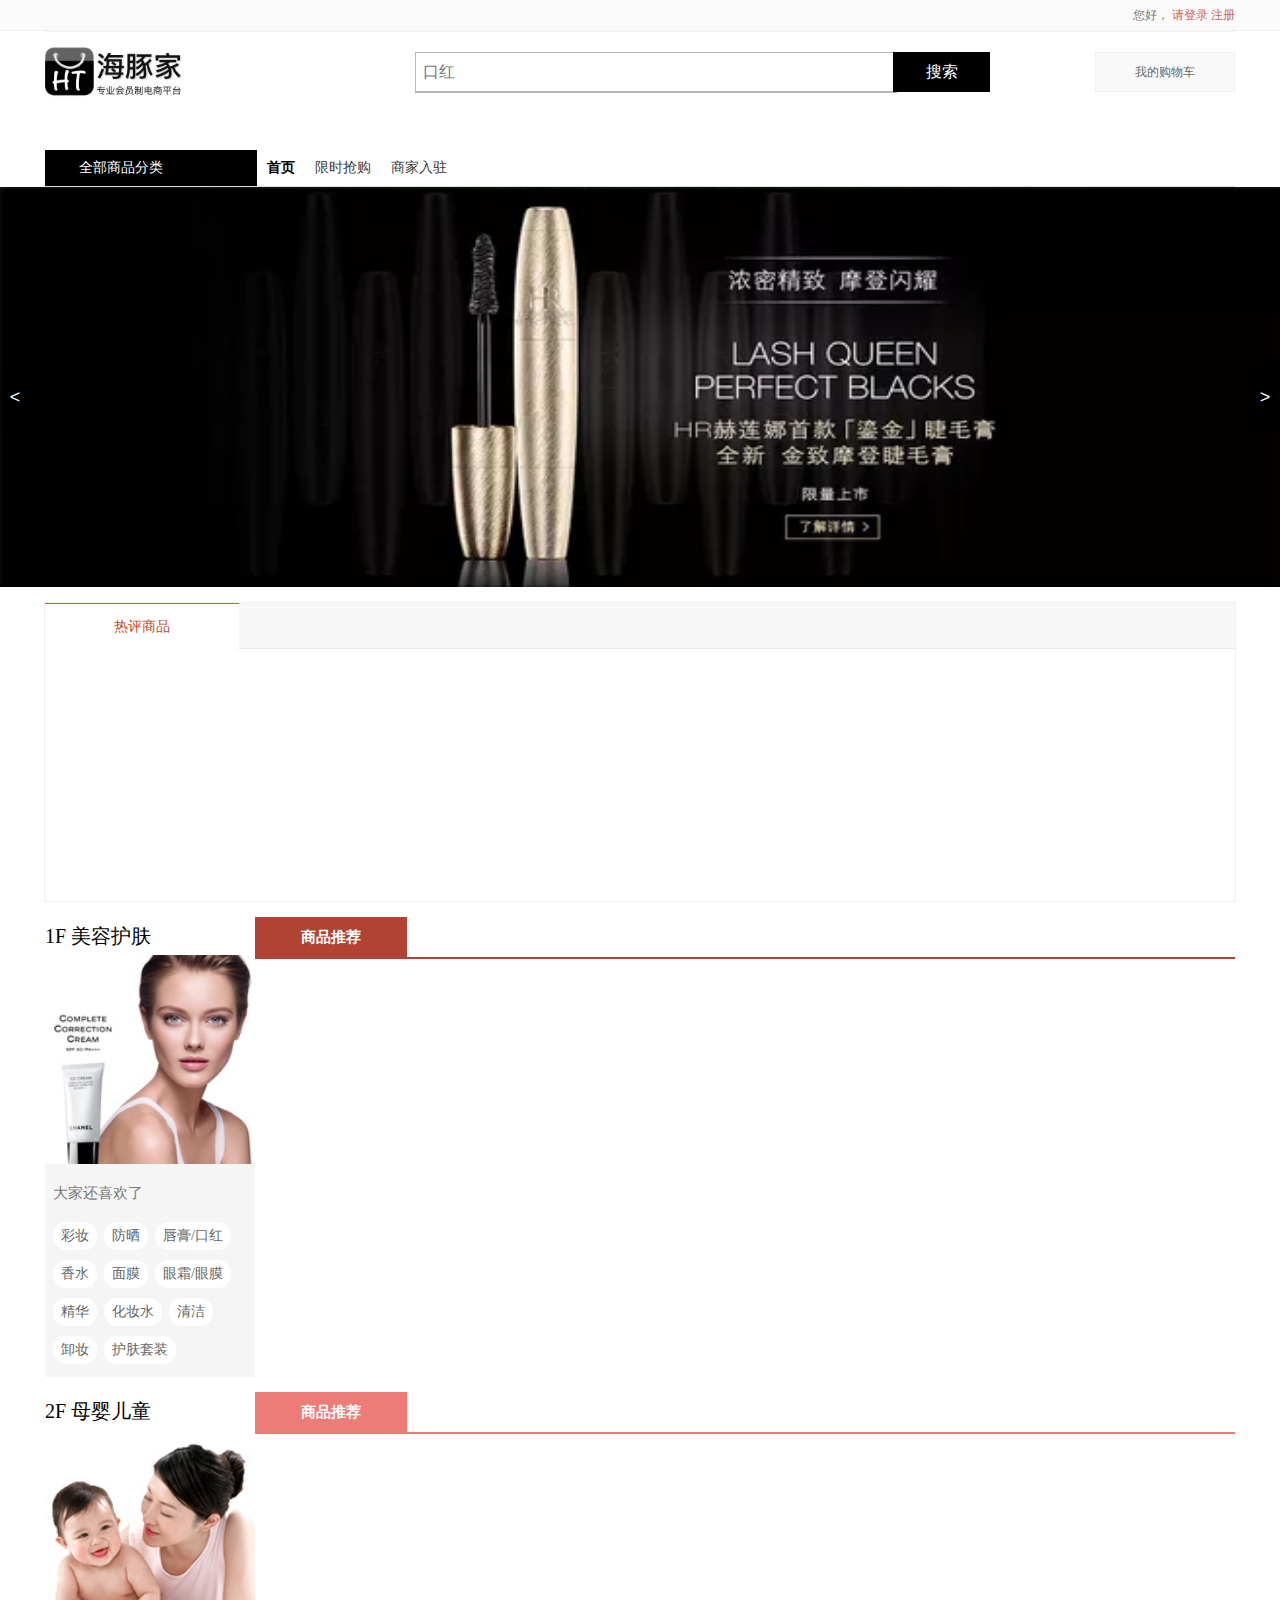
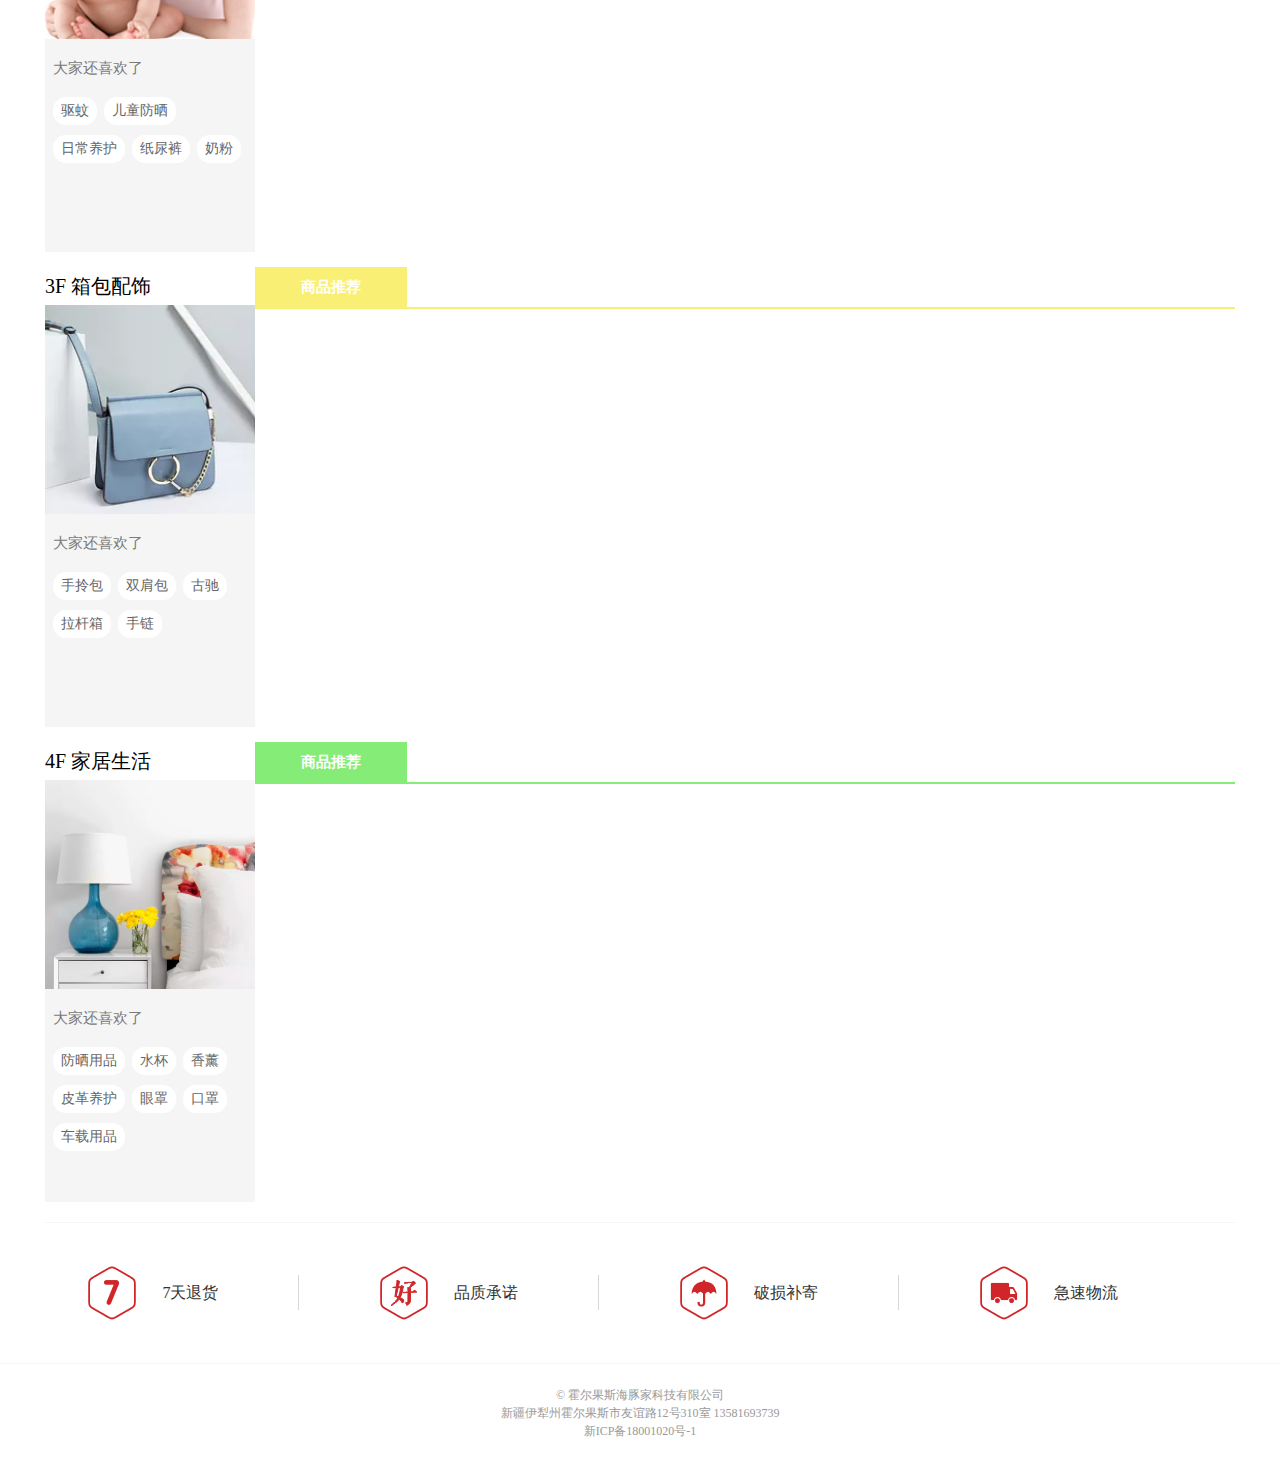
<file: html/index.html>
<!doctype html>
<html>
<head>
<meta charset="utf-8">
<title>海豚家</title>
<link rel="stylesheet" href="../css/public.css" />
<link rel="stylesheet" href="../css/index.css" />
</head>
<body>
	<header>
		<div class="margin">
			<p>您好， <a href="login.html">请登录</a> <a href="register.html">注册</a></p>
		</div>
	</header>
	<div class="search margin">
		<div class="logo">
			<a href="index.html">
				<img src="../images/logo.png" />
			</a>
		</div>
		<!-- <div class="search_box">                    -->
			<!-- <div class="cont">
				<span id="txt">水果</span>
				<ul class="list">
					<li>水果</li>
					<li>手机</li>
					<li>电脑</li>
					<li>家具</li>
					<li>电器</li>
				</ul>
			</div> -->
			<!-- <input class="cont" type="text" placeholder="口红" />
			<a href="list.html"><input type="button" class="btn" value="搜索" /></a>
			<p>
				<a href="#">口红</a>
				<a href="#">香水</a>
				<a href="#">腕表</a>
				<a href="#">粉底</a>
				<a href="#">雅诗兰黛</a>
				<a href="#">眉粉</a>
			</p> -->
		<!-- </div> -->
		<div id="search">
			<input type="text" placeholder="口红">
			<button onclick="window.location.href = 'list.html'">搜索</button>
			<ul class="search-res">

			</ul>
		</div>
		<div class="shopcar">
			<p><a href="shopcar.html">我的购物车</a></p>
		</div>
	</div>
	<nav class="margin">
		<div class="all">
			<p class="all_p"><a href="#">全部商品分类</a></p>
			<div class="caidan">
				<ul class="erji">
					<li>
						<h4><img src="../images/one.png" />美容护肤</h4>
						<p><a href="#">彩妆</a><a href="#">防晒</a><a href="#">香水</a><a href="#">面膜</a></p>
					</li>
					<li>
						<h4><img src="../images/two.png" />母婴儿童</h4>
						<p><a href="#">驱蚊</a><a href="#">儿童防晒</a><a href="#">日常养护</a><a href="#">纸尿裤</a></p>
					</li>
					<li>
						<h4><img src="../images/three.png" />箱包配饰</h4>
						<p><a href="#">包包</a><a href="#">首饰</a><a href="#">腕表</a><a href="#">配饰品</a></p>
					</li>
					<li>
						<h4><img src="../images/four.png" />家居生活</h4>
						<p><a href="#">防晒用品</a><a href="#">水杯</a><a href="#">香薰</a><a href="#">口罩/眼罩</a></p>
					</li>
				</ul>
				<div class="sanji">
					<p class="p1"><span>|&nbsp;&nbsp;彩妆&nbsp;&nbsp;</span><span>|&nbsp;&nbsp;防晒&nbsp;&nbsp;</span><span>|&nbsp;&nbsp;唇膏/口红&nbsp;&nbsp;</span><span>|&nbsp;&nbsp;香水&nbsp;&nbsp;</span><span>|&nbsp;&nbsp;眼霜/眼膜&nbsp;&nbsp;</span><span>|&nbsp;&nbsp;精华&nbsp;&nbsp;</span><span>|&nbsp;&nbsp;化妆水&nbsp;&nbsp;</span><span>|&nbsp;&nbsp;清洁&nbsp;&nbsp;</span><span>|&nbsp;&nbsp;卸妆&nbsp;&nbsp;</span><span>|&nbsp;&nbsp;护肤套装&nbsp;&nbsp;</span><span>|&nbsp;&nbsp;美妆工具&nbsp;&nbsp;</span><span>|&nbsp;&nbsp;乳液&nbsp;&nbsp;</span><span>|&nbsp;&nbsp;面膜&nbsp;&nbsp;</span><span>|&nbsp;&nbsp;洗发护发&nbsp;&nbsp;</span><span>|&nbsp;&nbsp;身体护理&nbsp;&nbsp;</span><span>|&nbsp;&nbsp;口腔护理&nbsp;&nbsp;</span><span>|&nbsp;&nbsp;护手霜&nbsp;&nbsp;</span><span>|&nbsp;&nbsp;男士护肤&nbsp;&nbsp;</span></p>
					<p class="p2"><span>|&nbsp;&nbsp;驱蚊&nbsp;&nbsp;</span><span>|&nbsp;&nbsp;儿童防晒&nbsp;&nbsp;</span><span>|&nbsp;&nbsp;日常养护&nbsp;&nbsp;</span><span>|&nbsp;&nbsp;纸尿裤&nbsp;&nbsp;</span><span>|&nbsp;&nbsp;奶粉&nbsp;&nbsp;</span><span>|&nbsp;&nbsp;奶瓶餐具&nbsp;&nbsp;</span><span>|&nbsp;&nbsp;儿童洗护&nbsp;&nbsp;</span><span>|&nbsp;&nbsp;辅食&nbsp;&nbsp;</span><span>|&nbsp;&nbsp;玩具&nbsp;&nbsp;</span></p>
					<p class="p3"><span>|&nbsp;&nbsp;包包&nbsp;&nbsp;</span><span>|&nbsp;&nbsp;首饰&nbsp;&nbsp;</span><span>|&nbsp;&nbsp;腕表&nbsp;&nbsp;</span><span>|&nbsp;&nbsp;配饰品&nbsp;&nbsp;</span></p>
					<p class="p4"><span>|&nbsp;&nbsp;防晒用品&nbsp;&nbsp;</span><span>|&nbsp;&nbsp;家用电器&nbsp;&nbsp;</span><span>|&nbsp;&nbsp;清洁用品&nbsp;&nbsp;</span><span>|&nbsp;&nbsp;女性护理&nbsp;&nbsp;</span><span>|&nbsp;&nbsp;厨房用品&nbsp;&nbsp;</span><span>|&nbsp;&nbsp;口罩/眼罩&nbsp;&nbsp;</span><span>|&nbsp;&nbsp;水杯&nbsp;&nbsp;</span><span>|&nbsp;&nbsp;床上用品&nbsp;&nbsp;</span><span>|&nbsp;&nbsp;女性护理&nbsp;&nbsp;</span><span>|&nbsp;&nbsp;女性护理&nbsp;&nbsp;</span><span>|&nbsp;&nbsp;女性护理&nbsp;&nbsp;</span></p>
				</div>
			</div>	
		</div>
		<ul class="daohang">
			<li><a href="index.html" class="active">首页</a></li>
			<li><a href="huodong.html">限时抢购</a></li>
			<li><a href="#">商家入驻</a></li>
		</ul>
	</nav>
	<div id="banner">
		<div class="box">
			<a><img src="../images/1.png" alt=""></a>
			<a><img src="../images/2.png" alt=""></a>
			<a><img src="../images/3.png" alt=""></a>
			<a><img src="../images/4.png" alt=""></a>
			<a><img src="../images/5.png" alt=""></a>
			<div class="btns">
				<input type="button" id="left" value="<">
				<input type="button" id="right" value=">">
			</div>
		</div>
	</div>
	<div id="hot" class="margin">
		<div class="hot_p">
			<p>热评商品</p>
		</div>
		<div class="hot_c">
			
		</div>
	</div>
	<div class="floor floor1 margin">
		<div class="floor_l">
			<h2>1F 美容护肤</h2>
			<img src="../images/floor1/pic.jpg" />
			<div class="like">
				<p>大家还喜欢了</p>
				<span>彩妆</span>
				<span>防晒</span>
				<span>唇膏/口红</span>
				<span>香水</span>
				<span>面膜</span>
				<span>眼霜/眼膜</span>
				<span>精华</span>
				<span>化妆水</span>
				<span>清洁</span>
				<span>卸妆</span>
				<span>护肤套装</span>
			</div>
		</div>
		<div class="floor_r">
			<p>商品推荐</p>
			<div class="floor_r_goods floor_r_goods1">
				<!-- <div class="goods_list">
					<img src="../images/floor1/goods1.jpg">
					<p><a href="xiangqing.html">xixi 腮红正品裸妆持久保湿提亮</a></p>
					<p><span>¥9.9</span><span>33.00</span></p>
				</div> -->
			</div>
		</div>
	</div>
	<div class="floor floor2 margin">
		<div class="floor_l">
			<h2>2F 母婴儿童</h2>
			<img src="../images/floor2/pic.jpg" />
			<div class="like">
				<p>大家还喜欢了</p>
				<span>驱蚊</span>
				<span>儿童防晒</span>
				<span>日常养护</span>
				<span>纸尿裤</span>
				<span>奶粉</span>
			</div>
		</div>
		<div class="floor_r">
			<p class="p2">商品推荐</p>
			<div class="floor_r_goods floor_r_goods2">
				<!-- <div class="goods_list">
					<img src="../images/floor2/goods1.jpg">
					<p><a href="xiangqing.html">xixi 腮红正品裸妆持久保湿提亮</a></p>
					<p><span>¥9.9</span><span>33.00</span></p>
				</div> -->
			</div>
		</div>
	</div>
	<div class="floor floor3 margin">
		<div class="floor_l">
			<h2>3F 箱包配饰</h2>
			<img src="../images/floor3/pic.png" />
			<div class="like">
				<p>大家还喜欢了</p>
				<span>手拎包</span>
				<span>双肩包</span>
				<span>古驰</span>
				<span>拉杆箱</span>
				<span>手链</span>
			</div>
		</div>
		<div class="floor_r">
			<p class="p3">商品推荐</p>
			<div class="floor_r_goods floor_r_goods3">
				<!-- <div class="goods_list">
					<img src="../images/floor3/goods1.jpg">
					<p><a href="xiangqing.html">xixi 腮红正品裸妆持久保湿提亮</a></p>
					<p><span>¥9.9</span><span>33.00</span></p>
				</div> -->
			</div>
		</div>
	</div>
	<div class="floor floor4 margin">
		<div class="floor_l">
			<h2>4F 家居生活</h2>
			<img src="../images/floor4/pic.png" />
			<div class="like">
				<p>大家还喜欢了</p>
				<span>防晒用品</span>
				<span>水杯</span>
				<span>香薰</span>
				<span>皮革养护</span>
				<span>眼罩</span>
				<span>口罩</span>
				<span>车载用品</span>
			</div>
		</div>
		<div class="floor_r">
			<p class="p4">商品推荐</p>
			<div class="floor_r_goods floor_r_goods4">
				<!-- <div class="goods_list">
					<img src="../images/floor4/goods1.jpg">
					<p><a href="xiangqing.html">xixi 腮红正品裸妆持久保湿提亮</a></p>
					<p><span>¥9.9</span><span>33.00</span></p>
				</div> -->
			</div>
		</div>
	</div>
	<div id="tese" class="margin">
		<div>
			<img src="../images/b_1.gif" />
			<span>7天退货</span>
		</div>
		<div>
			<img src="../images/b_2.gif" />
			<span>品质承诺</span>
		</div>
		<div>
			<img src="../images/b_3.gif" />
			<span>破损补寄</span>
		</div>
		<div>
			<img src="../images/b_4.gif" />
			<span class="last">急速物流</span>
		</div>
	</div>
	<footer>
		<p>&copy; 霍尔果斯海豚家科技有限公司</p>
		<p>新疆伊犁州霍尔果斯市友谊路12号310室&nbsp;13581693739</p>
		<p>新ICP备18001020号-1</p>
	</footer>
</body>
<script src="../js/public.js"></script>
<script src="../js/move.js"></script>
<script src="../js/ajax.1.0.js"></script>
<script src="../js/ajax.2.0.js"></script>
<script src="../js/cookie.js"></script>
<script src="../js/index.js"></script>
<script src="../js/search.js"></script>
</html>
</file>
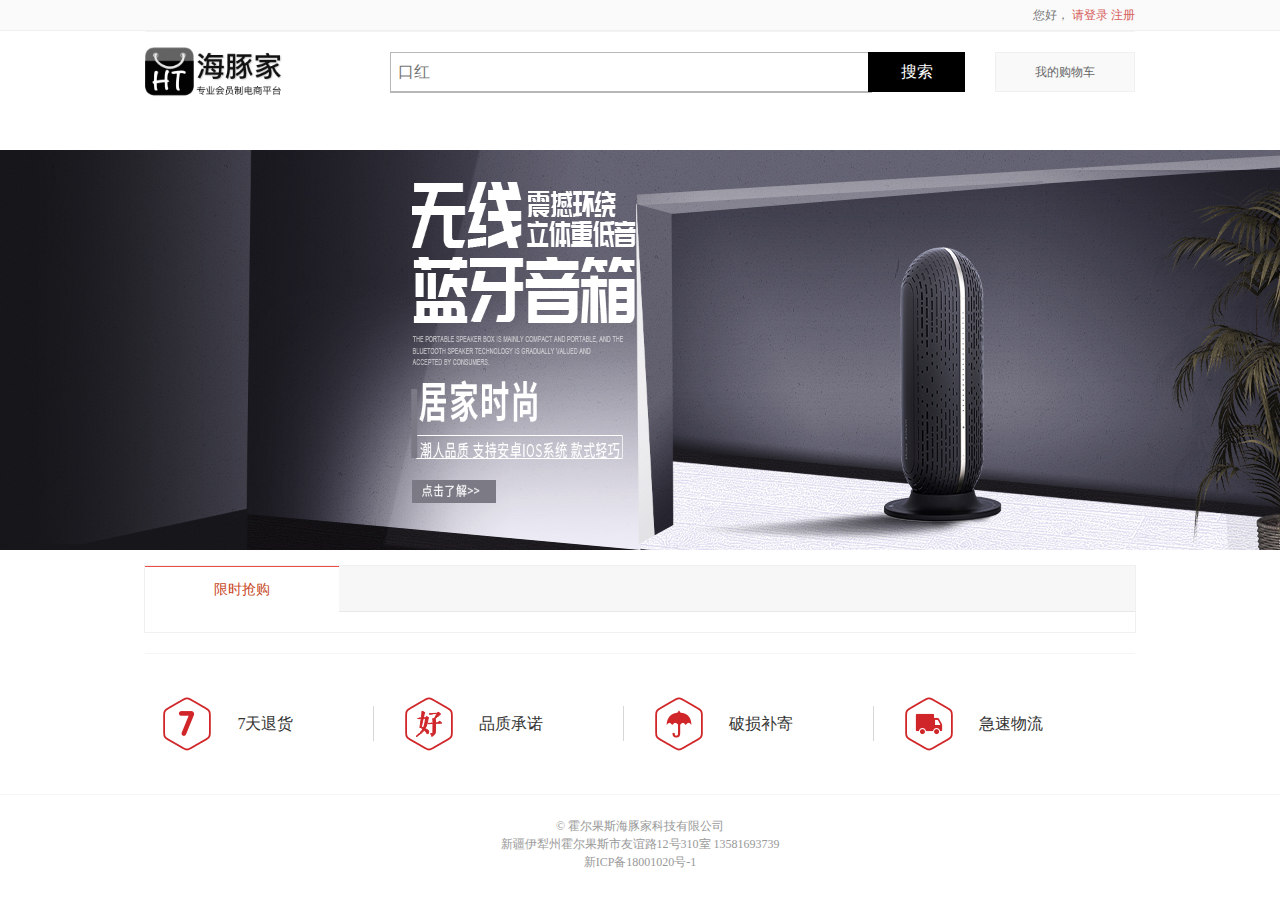
<file: html/huodong.html>
<!DOCTYPE html>
<html lang="en">
<head>
    <meta charset="UTF-8">
    <meta name="viewport" content="width=device-width, initial-scale=1.0">
    <meta http-equiv="X-UA-Compatible" content="ie=edge">
    <title>活动</title>
    <link rel="stylesheet" href="../css/public.css" />
    <link rel="stylesheet" href="../css/index.css" />
    <link rel="stylesheet" href="../css/huodong.css" />
</head>
<body>
    <header>
        <div class="margin">
            <p>您好， <a href="login.html">请登录</a> <a href="register.html">注册</a></p>
        </div>
    </header>
    <div class="search margin">
        <div class="logo">
            <a href="index.html">
                <img src="../images/logo.png" />
            </a>
        </div>
        <div id="search">
            <input type="text" placeholder="口红">
            <button onclick="window.location.href = 'list.html'">搜索</button>
            <ul class="search-res">

            </ul>
        </div>
        <div class="shopcar">
            <p><a href="shopcar.html">我的购物车</a></p>
        </div>
    </div>
    <div class="banner">
        <img src="../images/huodong/huodong.jpg" />
    </div>
    <div id="qiang" class="margin">
        <div class="hot_p">
            <p>限时抢购</p>
        </div>
        <div class="hot_c">
            
        </div>
    </div>
    <div id="tese" class="margin">
            <div>
                <img src="../images/b_1.gif" />
                <span>7天退货</span>
            </div>
            <div>
                <img src="../images/b_2.gif" />
                <span>品质承诺</span>
            </div>
            <div>
                <img src="../images/b_3.gif" />
                <span>破损补寄</span>
            </div>
            <div>
                <img src="../images/b_4.gif" />
                <span class="last">急速物流</span>
            </div>
        </div>
        <footer>
            <p>&copy; 霍尔果斯海豚家科技有限公司</p>
            <p>新疆伊犁州霍尔果斯市友谊路12号310室&nbsp;13581693739</p>
            <p>新ICP备18001020号-1</p>
        </footer>
</body>
<script src="../js/public.js"></script>
<script src="../js/move.js"></script>
<script src="../js/ajax.1.0.js"></script>
<script src="../js/ajax.2.0.js"></script>
<script src="../js/cookie.js"></script>
<script src="../js/huodong.js"></script>
<script src="../js/search.js"></script>
</html>
</file>
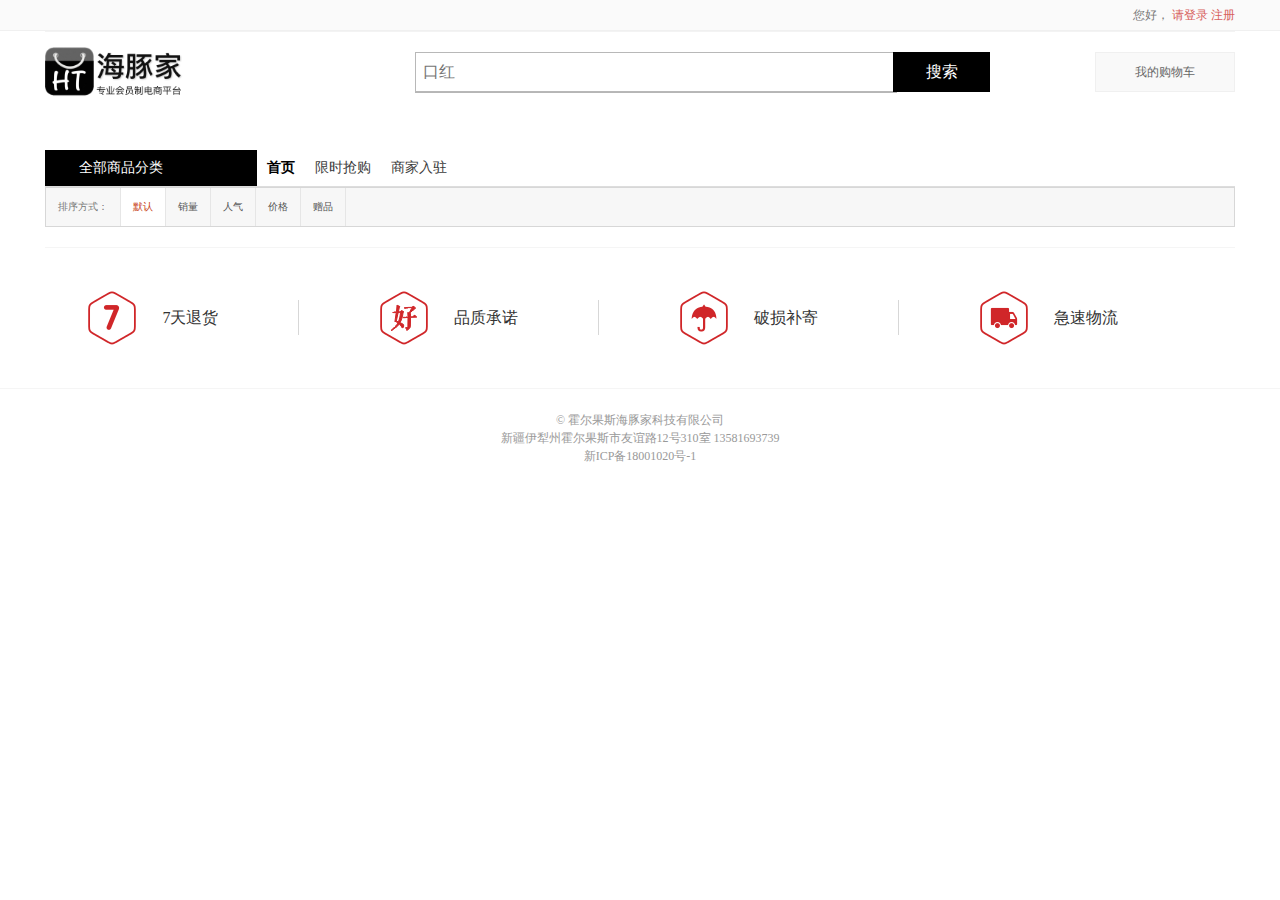
<file: html/list.html>
<!doctype html>
<html>
<head>
<meta charset="utf-8">
<title>海豚家</title>
<link rel="stylesheet" href="../css/public.css" />
<link rel="stylesheet" href="../css/index.css" />
<link rel="stylesheet" href="../css/list.css" />
</head>
<body>
	<header>
		<div class="margin">
			<p>您好， <a href="login.html">请登录</a> <a href="register.html">注册</a></p>
		</div>
	</header>
	<div class="search margin">
		<div class="logo">
			<a href="index.html">
				<img src="../images/logo.png" />
			</a>
		</div>

		<div id="search">
			<input type="text" placeholder="口红">
			<button onclick="window.location.href = 'list.html'">搜索</button>
			<ul class="search-res">

			</ul>
		</div>
		<div class="shopcar">
			<p><a href="shopcar.html">我的购物车</a></p>
		</div>
	</div>
	<nav class="margin">
		<div class="all">
			<p class="all_p"><a href="#">全部商品分类</a></p>
		</div>
		<ul class="daohang">
			<li><a href="index.html" class="active">首页</a></li>
			<li><a href="huodong.html">限时抢购</a></li>
			<li><a href="#">商家入驻</a></li>
		</ul>
	</nav>
	<div id="content" class="margin">
		<div class="tab">
			<span>排序方式：</span>
			<span class="te">默认</span>
			<span>销量</span>
			<span>人气</span>
			<span>价格</span>
			<span>赠品</span>
		</div>
		<div id="listContent" class="listContent">
			<!-- <div class="list">
				<img src="../images/list/list1.jpg" />
				<div class="small_pic">
					<img src="../images/list/list1.jpg" />
				</div>
				<p><a href="xiangqing.html">LOREAL/欧莱雅 纷泽丰润雾感唇膏 多色可选 3.7g</a></p>
				<p><span>¥100</span><span>¥120</span></p>
				<div class="contrast">
					<span>加入购物车</span>
				</div>
			</div> -->
		</div>
		<!-- <div class="fanye">
			<span class="first">首页</span>
			<span class="pre">上一页</span>
			<span class="num">1</span>
			<span class="after">下一页</span>
			<span class="last">末页</span>
		</div> -->
	</div>
	<div id="tese" class="margin">
		<div>
			<img src="../images/b_1.gif" />
			<span>7天退货</span>
		</div>
		<div>
			<img src="../images/b_2.gif" />
			<span>品质承诺</span>
		</div>
		<div>
			<img src="../images/b_3.gif" />
			<span>破损补寄</span>
		</div>
		<div>
			<img src="../images/b_4.gif" />
			<span class="last">急速物流</span>
		</div>
	</div>
	<footer>
		<p>&copy; 霍尔果斯海豚家科技有限公司</p>
		<p>新疆伊犁州霍尔果斯市友谊路12号310室&nbsp;13581693739</p>
		<p>新ICP备18001020号-1</p>
	</footer>
</body>
<script src="../js/public.js"></script>
<script src="../js/move.js"></script>
<script src="../js/ajax.1.0.js"></script>
<script src="../js/ajax.2.0.js"></script>
<script src="../js/cookie.js"></script>
<script src="../js/list.js"></script>
<script src="../js/search.js"></script>
</html>
</file>
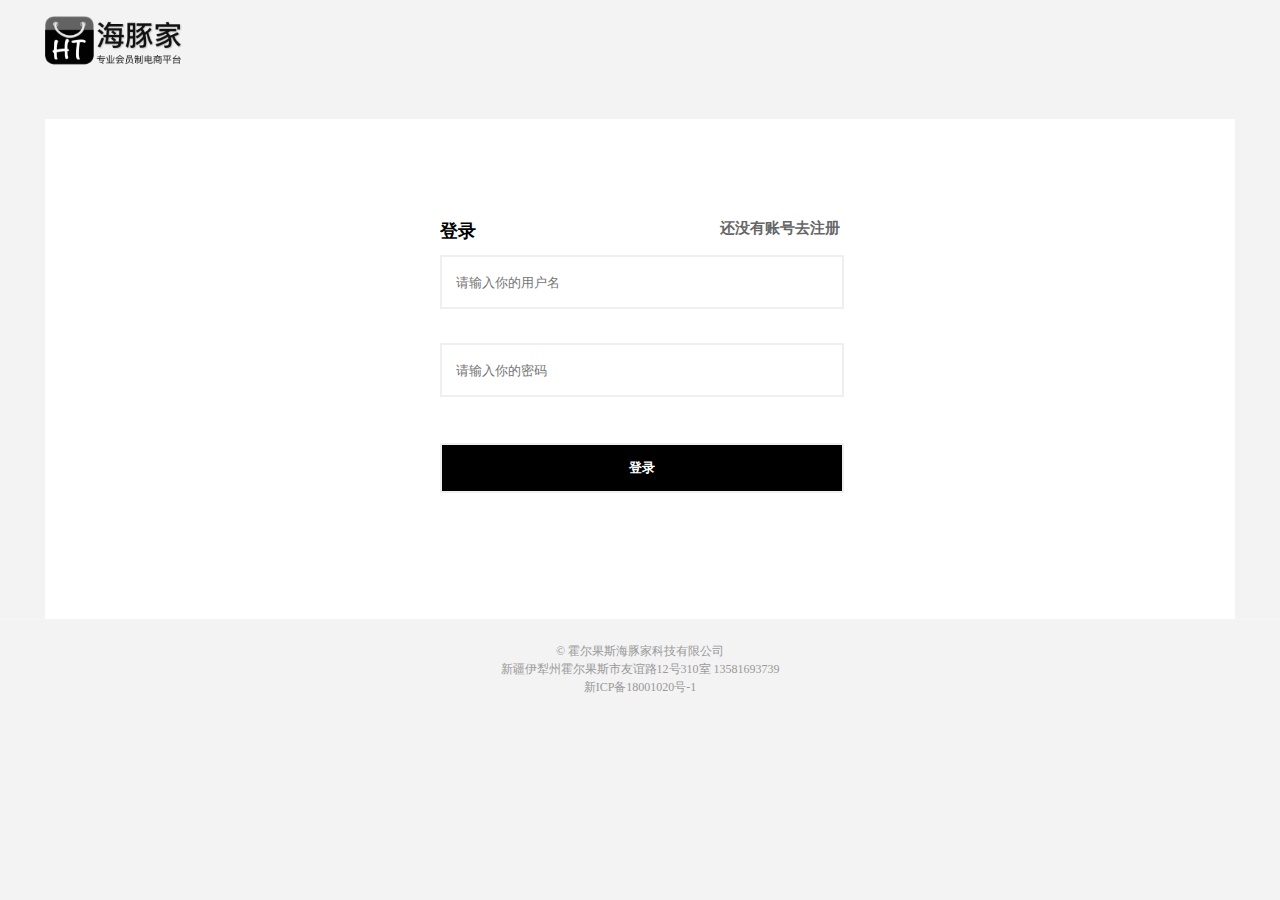
<file: html/login.html>
<!DOCTYPE html>
<html lang="en">
<head>
    <meta charset="UTF-8">
    <meta name="viewport" content="width=device-width, initial-scale=1.0">
    <meta http-equiv="X-UA-Compatible" content="ie=edge">
    <title>海豚家</title>
    <link rel="stylesheet" href="../css/public.css" />
    <link rel="stylesheet" href="../css/index.css" />
    <link rel="stylesheet" href="../css/login.css" />
</head>
<body>
   
    <div class="search margin">
        <div class="logo">
            <a href="index.html">
                <img src="../images/logo.png" />
            </a>
        </div>
    </div>
    <div class="content margin">
        <div class="content_cont">
            <h2>登录<small><a href="register.html">还没有账号去注册</a></small></h2>
            <div class="cont">
                <input type="text" id="user" placeholder="请输入你的用户名"><br>
                <input type="text" id="pass" placeholder="请输入你的密码"><br>
                <input type="button" value="登录" id="btn"><br>
                <span></span>
            </div> 
        </div>
        
    </div>
    
    <footer>
        <p>&copy; 霍尔果斯海豚家科技有限公司</p>
        <p>新疆伊犁州霍尔果斯市友谊路12号310室&nbsp;13581693739</p>
        <p>新ICP备18001020号-1</p>
    </footer>
</body>
<script src="../js/jquery.js"></script>
<script>

    class Login{
        constructor(){
            this.url = "http://www.icodeilife.cn/ctrl/login.php";
            this.btn = $("#btn");
            this.user = $("#user");
            this.pass = $("#pass");
            this.span = $("span");

            this.init()
        }
        init(){
            var that = this;
            this.btn.click(function(){
                that.load()
            })
        }
        load(){
            var that = this;
            $.ajax({
                url:this.url,
                data:{
                    user:this.user.val(),
                    pass:this.pass.val()
                },
                success:function(res){
                    switch(res){
                        case "0":
                            that.span.html("用户名密码不符");break;
                        case "1":
                            that.span.html("请重新登陆");break;
                        default:
                            that.span.html("登录成功，正在跳转");
                            setTimeout(() => {
                                location.href = "index.html";
                            }, 3000);
                            that.res = JSON.parse(res);
                            that.display()
                    }
                },
                beforeSend:function(){
                    that.span.html("<img src='loading.gif'>")
                }
            })
        }
        display(){
            console.log(this.res)
        }
    }

    new Login()
</script>
</html>
</file>
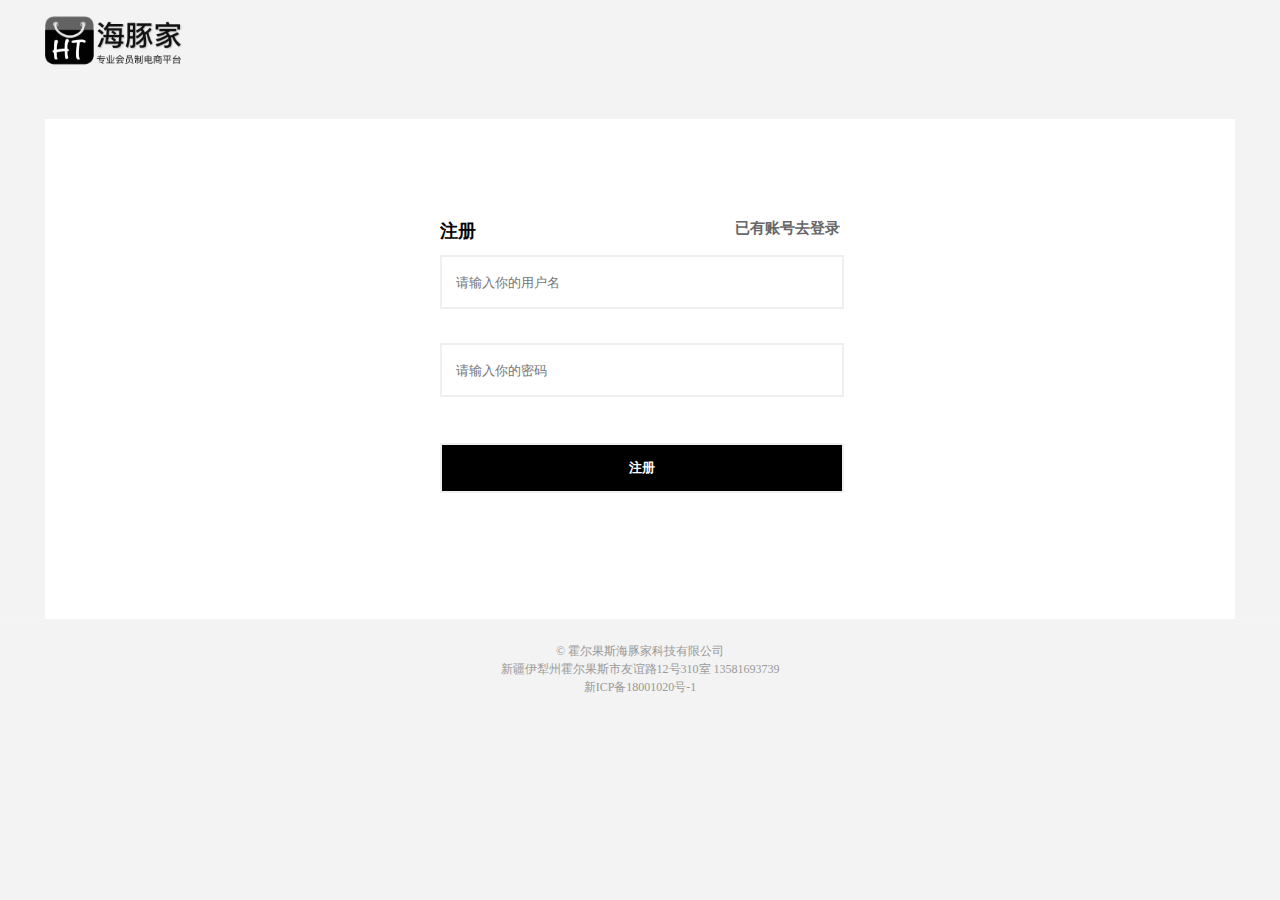
<file: html/register.html>
<!DOCTYPE html>
<html lang="en">
<head>
    <meta charset="UTF-8">
    <meta name="viewport" content="width=device-width, initial-scale=1.0">
    <meta http-equiv="X-UA-Compatible" content="ie=edge">
    <title>海豚家</title>
    <link rel="stylesheet" href="../css/public.css" />
    <link rel="stylesheet" href="../css/index.css" />
    <link rel="stylesheet" href="../css/login.css" />
</head>
<body>
    
    <div class="search margin">
        <div class="logo">
            <a href="index.html">
                <img src="../images/logo.png" />
            </a>
        </div>
    </div>
    <div class="content margin">
        <div class="content_cont">
            <h2>注册<small><a href="login.html">已有账号去登录</a></small></h2>
            <div class="cont">
                <input type="text" id="user" placeholder="请输入你的用户名"><br>
                <input type="text" id="pass" placeholder="请输入你的密码"><br>
                <input type="button" value="注册" id="btn"><br>
                <span></span>
            </div>
        </div>
    </div>
    <footer>
        <p>&copy; 霍尔果斯海豚家科技有限公司</p>
        <p>新疆伊犁州霍尔果斯市友谊路12号310室&nbsp;13581693739</p>
        <p>新ICP备18001020号-1</p>
    </footer>
</body>
<script src="../js/jquery.js"></script>
<script>
    class Login{
        constructor(){
            this.url = "http://www.icodeilife.cn/ctrl/register.php";
            this.btn = $("#btn");
            this.user = $("#user");
            this.pass = $("#pass");
            this.span = $("span");

            this.init()
        }
        init(){
            var that = this;
            this.btn.click(function(){
                that.load(0)
            })
        }
        load(){
            var that = this;
            $.ajax({
                url:this.url,
                data:{
                    tel:this.user.val(),
                    pass:this.pass.val()
                },
                success:function(res){
                    switch(res){
                        case "0":
                            that.span.html("你的名字太火啦，换一个把");break;
                        case "1":
                            that.span.html("恭喜你，注册成功，3秒后跳转到登录");
                            setTimeout(() => {
                                location.href = "login.html";
                            }, 3000);
                            break;
                        case "2":
                            that.span.html("你的数据不全");break;
                    }
                },
                beforeSend:function(){
                    that.span.html("<img src='loading.gif'>")
                }
            })
        }
    }

    new Login()
</script>
</html>
</file>
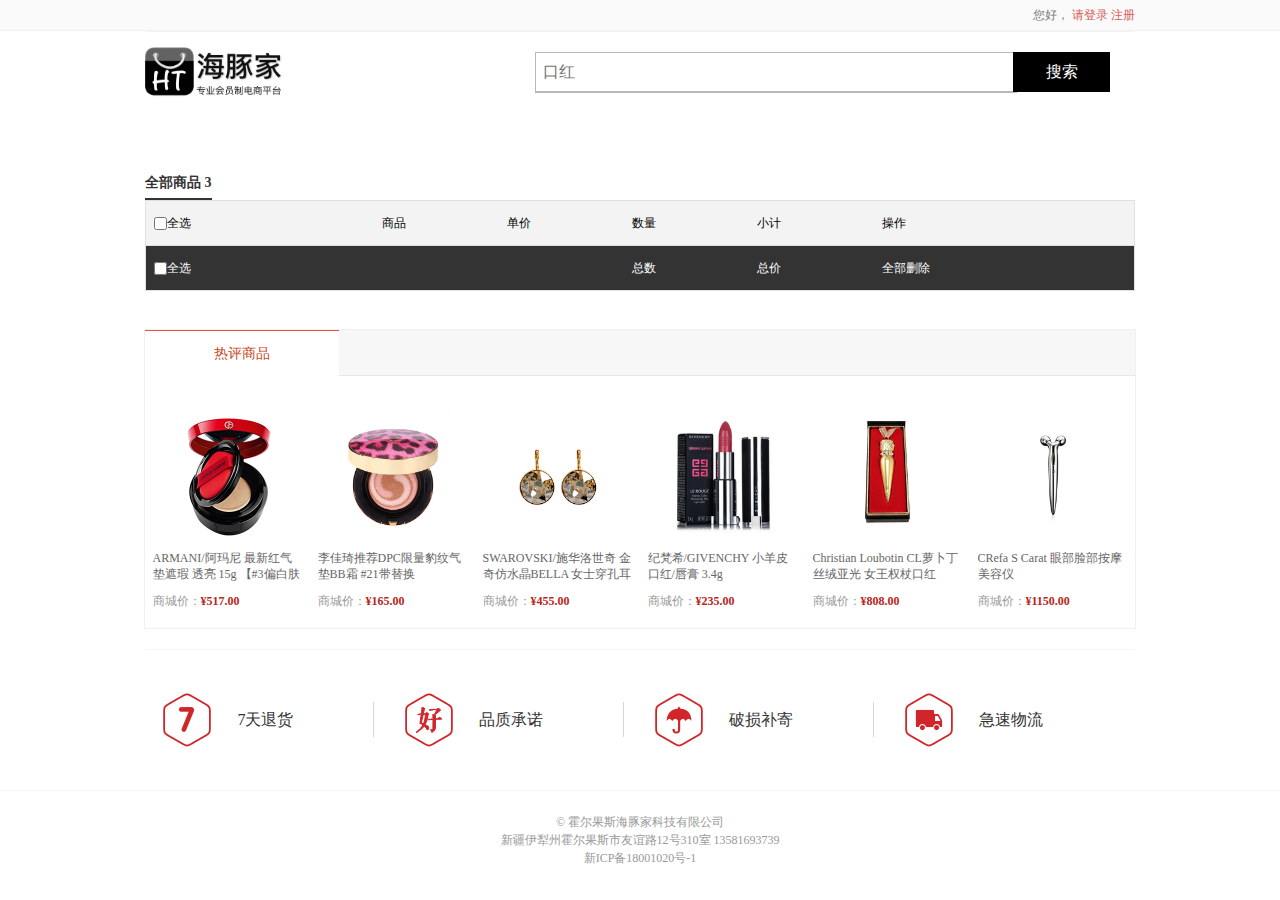
<file: html/shopcar.html>
<!doctype html>
<html>
<head>
<meta charset="utf-8">
<title>海豚家</title>
<link rel="stylesheet" href="../css/public.css" />
<link rel="stylesheet" href="../css/index.css" />
<link rel="stylesheet" href="../css/shopcar.css" />
</head>
<body>
    <header>
        <div class="margin">
            <p>您好， <a href="login.html">请登录</a> <a href="register.html">注册</a></p>
        </div>
    </header>
    <div class="search margin">
        <div class="logo">
            <a href="index.html">
                <img src="../images/logo.png" />
            </a>
        </div>
        <!-- <div class="search_box">                   
			<div class="cont">
				<span id="txt">水果</span>
				<ul class="list">
					<li>水果</li>
					<li>手机</li>
					<li>电脑</li>
					<li>家具</li>
					<li>电器</li>
				</ul>
			</div>
			<input class="cont" type="text" placeholder="口红" />
			<a href="list.html"><input type="button" class="btn" value="搜索" /></a>
			<p>
				<a href="#">口红</a>
				<a href="#">香水</a>
				<a href="#">腕表</a>
				<a href="#">粉底</a>
				<a href="#">雅诗兰黛</a>
				<a href="#">眉粉</a>
			</p>                
        </div> -->
        <div id="search">
            <input type="text" placeholder="口红">
            <button onclick="window.location.href = 'list.html'">搜索</button>
            <ul class="search-res">

            </ul>
        </div>
    </div>
    <div class="content margin" id="gouwuche">
        <p class="biaoti">全部商品 <span class="num">3</span></p>
        <table>
            <thead>
                <tr>
                    <td><input type="checkbox" /><span>全选</span></td>
                    <td><span>商品</span></td>
                    <td></td>
                    <td><span>单价</span></td>
                    <td><span>数量</span></td>
                    <td><span>小计</span></td>
                    <td><span>操作</span></td>
                </tr>
            </thead>
            <tbody>
               
                
            </tbody>  
            <tfoot>
                <tr>
                    <td><input type="checkbox" /><span>全选</span></td>
                    <td></td>
                    <td></td>
                    <td><span></span></td>
                    <td><span>总数</span></td>
                    <td><span>总价</span></td>
                    <td><span>全部删除</span></td>
                </tr>
            </tfoot>      
        </table> 
    </div>
    <div id="hot" class="margin">
		<div class="hot_p">
			<p>热评商品</p>
		</div>
		<div class="hot_c">
			<div class="goods">
				<img src="../images/hots/goods1.jpg" />
				<p><a href="xiangqing.html">ARMANI/阿玛尼 最新红气垫遮瑕 透亮 15g 【#3偏白肤色】</a></p>
				<p><span>商城价：</span><span>¥517.00</span></p>
			</div>
			<div class="goods">
				<img src="../images/hots/goods2.jpg" />
				<p><a href="xiangqing.html">李佳琦推荐DPC限量豹纹气垫BB霜 #21带替换</a></p>
				<p><span>商城价：</span><span>¥165.00</span></p>
			</div>
			<div class="goods">
				<img src="../images/hots/goods3.jpg" />
				<p><a href="xiangqing.html">SWAROVSKI/施华洛世奇 金奇仿水晶BELLA 女士穿孔耳环</a></p>
				<p><span>商城价：</span><span>¥455.00</span></p>
			</div>
			<div class="goods">
				<img src="../images/hots/goods4.png" />
				<p><a href="xiangqing.html">纪梵希/GIVENCHY 小羊皮口红/唇膏 3.4g</a></p>
				<p><span>商城价：</span><span>¥235.00</span></p>
			</div>
			<div class="goods">
				<img src="../images/hots/goods5.jpg" />
				<p><a href="xiangqing.html">Christian Loubotin CL萝卜丁丝绒亚光 女王权杖口红</a></p>
				<p><span>商城价：</span><span>¥808.00</span></p>
			</div>
			<div class="goods">
				<img src="../images/hots/goods6.jpg" />
				<p><a href="xiangqing.html">CRefa S Carat 眼部脸部按摩美容仪</a></p>
				<p><span>商城价：</span><span>¥1150.00</span></p>
			</div>
		</div>
    </div>
    <div id="tese" class="margin">
		<div>
			<img src="../images/b_1.gif" />
			<span>7天退货</span>
		</div>
		<div>
			<img src="../images/b_2.gif" />
			<span>品质承诺</span>
		</div>
		<div>
			<img src="../images/b_3.gif" />
			<span>破损补寄</span>
		</div>
		<div>
			<img src="../images/b_4.gif" />
			<span class="last">急速物流</span>
		</div>
	</div>
	<footer>
		<p>&copy; 霍尔果斯海豚家科技有限公司</p>
		<p>新疆伊犁州霍尔果斯市友谊路12号310室&nbsp;13581693739</p>
		<p>新ICP备18001020号-1</p>
	</footer>
</body>
<script src="../js/public.js"></script>
<script src="../js/move.js"></script>
<script src="../js/ajax.1.0.js"></script>
<script src="../js/ajax.2.0.js"></script>
<script src="../js/cookie.js"></script>
<script src="../js/car.js"></script>
<script src="../js/search.js"></script>
</html>
</file>
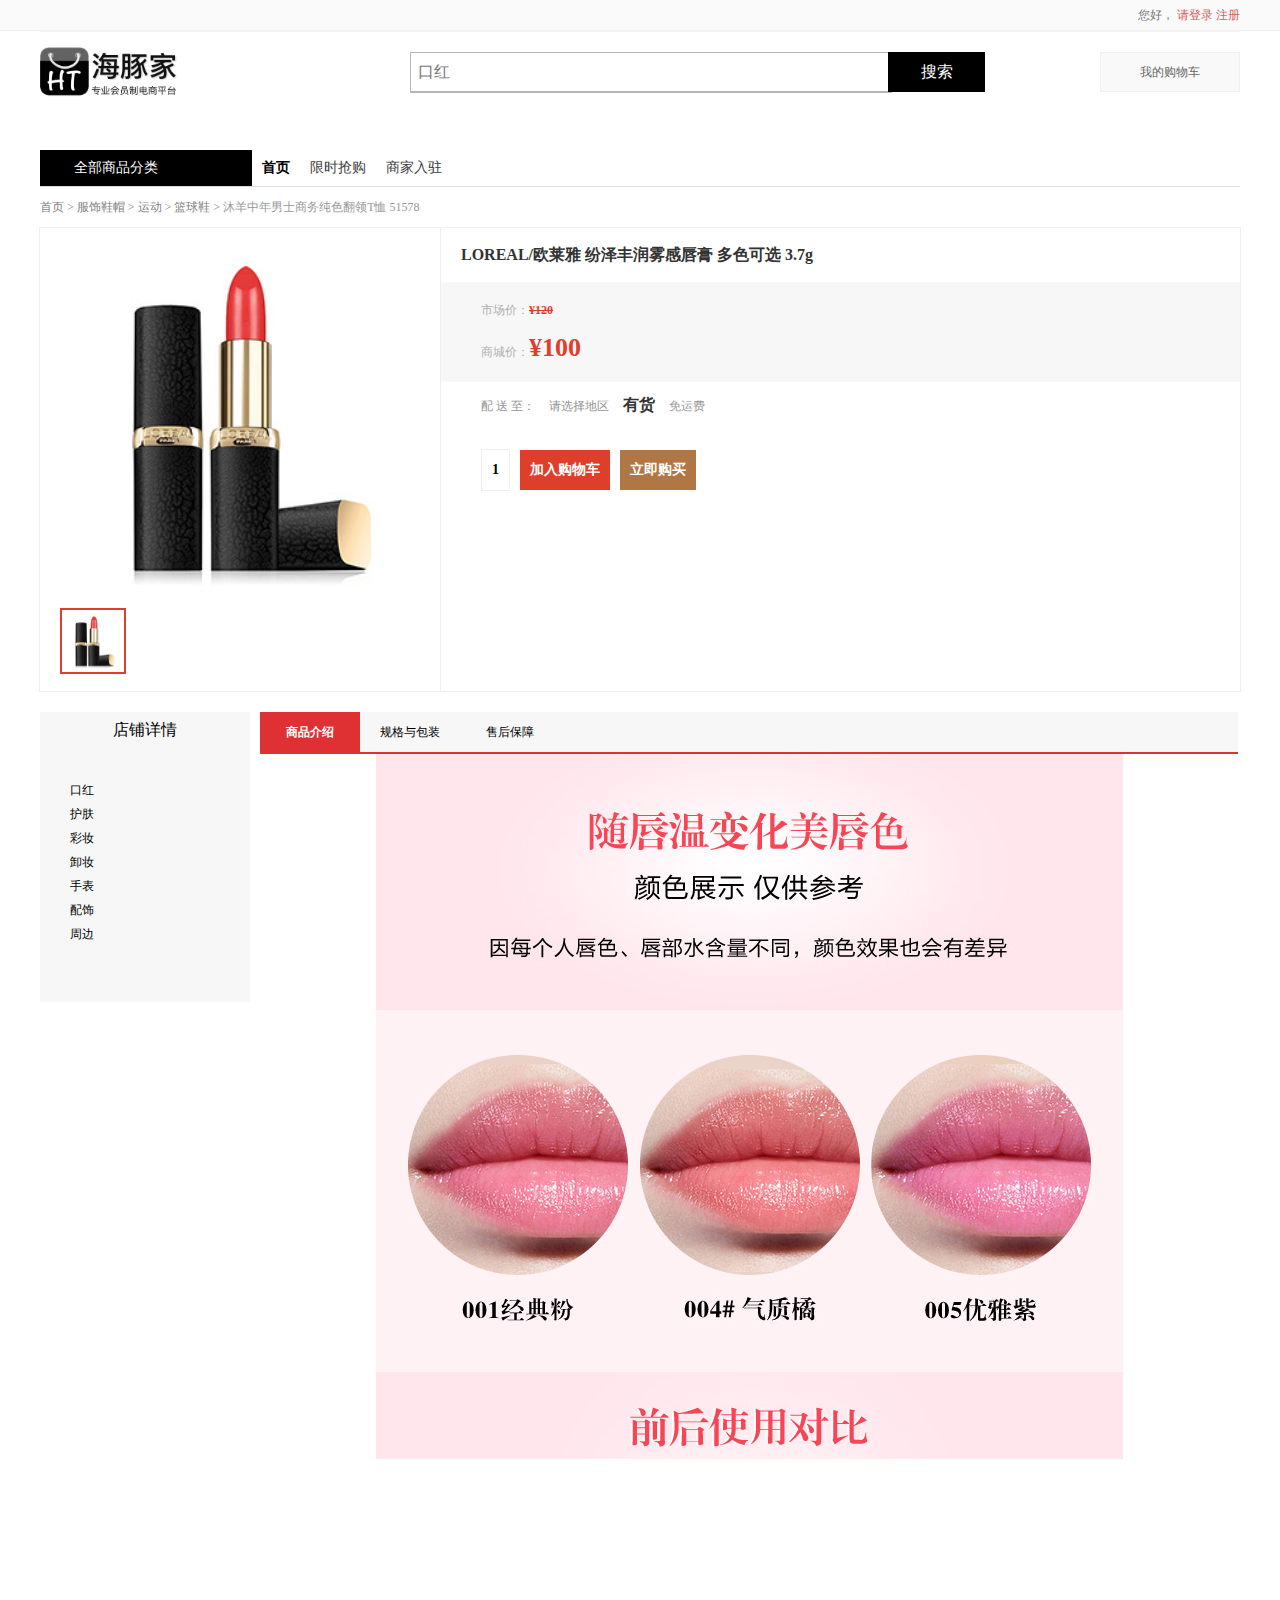
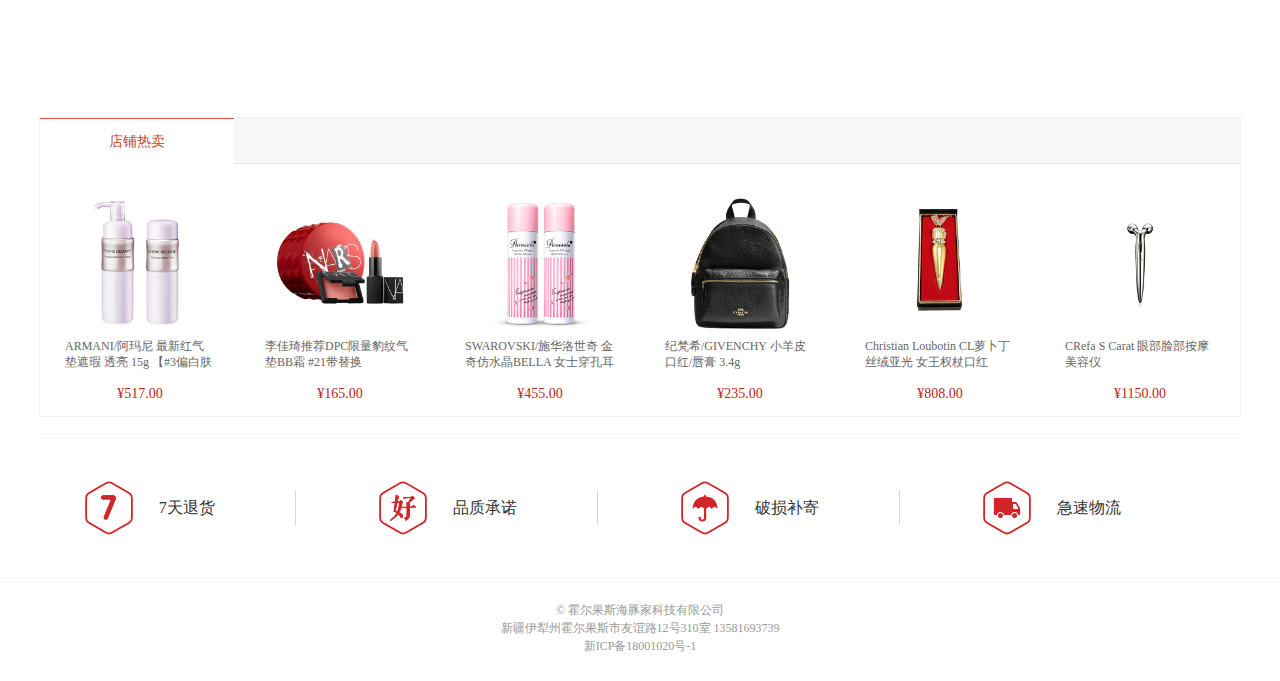
<file: html/xiangqing.html>
<!doctype html>
<html>
<head>
<meta charset="utf-8">
<title>海豚家</title>
<link rel="stylesheet" href="../css/public.css" />
<link rel="stylesheet" href="../css/index.css" />
<link rel="stylesheet" href="../css/xiangqing.css" />
</head>
<body>
	<header>
		<div class="margin">
			<p>您好， <a href="login.html">请登录</a> <a href="register.html">注册</a></p>
		</div>
	</header>
	<div class="search margin">
		<div class="logo">
			<a href="index.html">
				<img src="../images/logo.png" />
			</a>
		</div>
		<!-- <div class="search_box">                   
			<div class="cont">
				<span id="txt">水果</span>
				<ul class="list">
					<li>水果</li>
					<li>手机</li>
					<li>电脑</li>
					<li>家具</li>
					<li>电器</li>
				</ul>
			</div>
			<input class="cont" type="text" placeholder="口红" />
			<a href="list.html"><input type="button" class="btn" value="搜索" /></a>
			<p>
				<a href="#">口红</a>
				<a href="#">香水</a>
				<a href="#">腕表</a>
				<a href="#">粉底</a>
				<a href="#">雅诗兰黛</a>
				<a href="#">眉粉</a>
			</p>                
		</div> -->
		<div id="search">
			<input type="text" placeholder="口红">
			<button onclick="window.location.href = 'list.html'">搜索</button>
			<ul class="search-res">

			</ul>
		</div>
		<div class="shopcar">
			<p><a href="shopcar.html">我的购物车</a></p>
		</div>
	</div>
	<nav class="margin">
		<div class="all">
			<p class="all_p"><a href="#">全部商品分类</a></p>
		</div>
		<ul class="daohang">
			<li><a href="index.html" class="active">首页</a></li>
			<li><a href="huodong.html">限时抢购</a></li>
			<li><a href="#">商家入驻</a></li>
		</ul>
	</nav>
	<div id="daohang" class="margin">
		<p>
			<span><a href="#">首页 > </a></span>
			<span><a href="#">服饰鞋帽 > </a></span>
			<span><a href="#">运动 > </a></span>
			<span><a href="#">篮球鞋 > </a></span>
			<span>沐羊中年男士商务纯色翻领T恤 51578</span>
		</p>
	</div>
	<div id="product" class="margin">
		<div class="product_l">
			<img src="../images/xiangqing/pic.jpg" />
			<img src="../images/xiangqing/pic.jpg" />
		</div>
		<div class="product_r">
			<P class="mingzi">LOREAL/欧莱雅 纷泽丰润雾感唇膏 多色可选 3.7g</P>
			<div>
				<p><span>市场价：</span><span>¥120</span></p>
				<p><span>商城价：</span><span>¥100</span></p>
			</div>
			<p><span>配 送 至：</span><span>请选择地区</span><span>有货</span><span>免运费</span></p>
			<p><span>1</span><span>加入购物车</span><span>立即购买</span></p>
		</div>
	</div>
	<div class="xijie margin">
		<div class="xijie_l">
			<p>店铺详情</p>
			<ul>
				<li>口红</li>
				<li>护肤</li>
				<li>彩妆</li>
				<li>卸妆</li>
				<li>手表</li>
				<li>配饰</li>
				<li>周边</li>
			</ul>
		</div>
		<div class="xijie_r">
			<div class="box">
				<ul>
					<li class="active">商品介绍</li>
					<li>规格与包装</li>
					<li>售后保障</li>
				</ul>
				<div class="cont">
					<div class="msg">
						<img src="../images/xiangqing/22.png" />
					</div>
					<div class="msg">
						<img src="../images/xiangqing/33.png" />
					</div>
					<div class="msg">
						<img src="../images/xiangqing/55.png" />
					</div>
				</div>
			</div>		
		</div>
	</div>
	<div id="hot" class="margin">
		<div class="hot_p">
			<p>店铺热卖</p>
		</div>
		<div class="hot_c">
			<div class="goods">
				<img src="../images/xiangqing/goods1.jpg" />
				<p><a href="#">ARMANI/阿玛尼 最新红气垫遮瑕 透亮 15g 【#3偏白肤色】</a></p>
				<p><span>¥517.00</span></p>
			</div>
			<div class="goods">
				<img src="../images/xiangqing/goods2.jpg" />
				<p><a href="#">李佳琦推荐DPC限量豹纹气垫BB霜 #21带替换</a></p>
				<p><span>¥165.00</span></p>
			</div>
			<div class="goods">
				<img src="../images/xiangqing/goods3.jpg" />
				<p><a href="#">SWAROVSKI/施华洛世奇 金奇仿水晶BELLA 女士穿孔耳环</a></p>
				<p><span>¥455.00</span></p>
			</div>
			<div class="goods">
				<img src="../images/xiangqing/goods4.jpg" />
				<p><a href="#">纪梵希/GIVENCHY 小羊皮口红/唇膏 3.4g</a></p>
				<p><span>¥235.00</span></p>
			</div>
			<div class="goods">
				<img src="../images/hots/goods5.jpg" />
				<p><a href="#">Christian Loubotin CL萝卜丁丝绒亚光 女王权杖口红</a></p>
				<p><span>¥808.00</span></p>
			</div>
			<div class="goods">
				<img src="../images/hots/goods6.jpg" />
				<p><a href="#">CRefa S Carat 眼部脸部按摩美容仪</a></p>
				<p><span>¥1150.00</span></p>
			</div>
		</div>
	</div>
	<div id="tese" class="margin">
		<div>
			<img src="../images/b_1.gif" />
			<span>7天退货</span>
		</div>
		<div>
			<img src="../images/b_2.gif" />
			<span>品质承诺</span>
		</div>
		<div>
			<img src="../images/b_3.gif" />
			<span>破损补寄</span>
		</div>
		<div>
			<img src="../images/b_4.gif" />
			<span class="last">急速物流</span>
		</div>
	</div>
	<footer>
		<p>&copy; 霍尔果斯海豚家科技有限公司</p>
		<p>新疆伊犁州霍尔果斯市友谊路12号310室&nbsp;13581693739</p>
		<p>新ICP备18001020号-1</p>
	</footer>
</body>
<script src="../js/public.js"></script>
<script src="../js/move.js"></script>
<script src="../js/ajax.1.0.js"></script>
<script src="../js/ajax.2.0.js"></script>
<script src="../js/cookie.js"></script>
<script src="../js/search.js"></script>
<script>
	// 1.选元素
	var ali = document.querySelectorAll(".xijie_r .box ul li");
	var amsg = document.querySelectorAll(".xijie_r .cont .msg");

	for(var i=0;i<ali.length;i++){
		// 4.给li编号，准备通过li的序号，找到对应的msg
		ali[i].index = i;
		// 2.绑定事件
		ali[i].onclick = function(){
			// 3.取消所有
			for(var j=0;j<ali.length;j++){
				ali[j].className = "";
				amsg[j].style.display = "none";
			}
			// 5.找到当前，添加当前项或显示
			this.className = "active";
			amsg[this.index].style.display = "block";
		}
	}
</script>
</html>
</file>
<file: css/public.css>
@charset "utf-8";
/* CSS Document */
body,ol,ul,h1,h2,h3,h4,h5,h6,p,th,td,dl,dd,form,fieldset,legend,input,textarea,select,td{margin:0;padding:0;}
body{font:12px  "宋体"; word-wrap:break-word;}
a,u,s,del{color:#666;text-decoration:none} 
fieldset ,a img,.bor0{border:0;}
i,em,b{font-style:normal;font-weight:100;}
li{list-style:none;}
img{vertical-align:middle;}
table{border-collapse:collapse;}/*合并边框*/
textarea{resize:none;/*禁止拖动*/}
.ind2{text-indent:2em;}

/*溢出隐藏*/
.over{white-space:nowrap;overflow:hidden;text-overflow:ellipsis;}

/*图片垂直对齐*/
.valign{text-align:center;}
.valign img{vertical-align:middle;}
.valign:after{content:"";display:inline-block;vertical-align:middle;height:100%;}

/*万能清除法*/
.clear:before{content:"";display:table;}/*阻止margin-top向上传递*/
.clear:after{content:"";display:block;clear:both;}/*清除浮动*/

/*弹性盒水平垂直居中*/
.flexc{display:flex;justify-content:center;align-items:center;}
</file>
<file: css/index.css>
@charset "utf-8";
/* CSS Document */

.margin{
	width: 1190px;
	margin: 0 auto;
}
body{
	width:100%;
}
header{
	overflow: hidden;
	height: 30px;
	background: #fafafa;
	border-bottom: 1px solid #f0f0f0;
}
header div p{
	float: right;
	font: 12px/30px "";
	color: #787878;
}
header div p a{
	color: #d7615d;
}

.search{
	height:118px;
	border-top:1px solid #f3f3f3;
}
.search .logo{
	float: left;
}
.search .logo a img{
	display: block;
	width:138px;
	height:50px;
	margin-top: 15px;
}
/* nav .search .search_box{
	float: left;
	width:496px;
	height:36px;
	border:2px solid #000;
	margin:20px 0 0 232px;
} */
/* .search .search_box{
    float: left;
	margin:20px 0 0 232px;
}
.search .search_box a input{
    width: 84px;
    height: 38px;
    border: 2px solid #000;
    background: #000;
    color: white;
    float: left;
	margin-bottom: 10px;
	cursor: pointer;
}
.search .search_box .cont{
    width: 418px;
    position: relative;
    float: left;
    height: 34px;
    border: 2px solid #000;
    z-index: 9999999;
	margin-bottom:10px;
	padding-left:10px;
}
.search .search_box .cont span{
    width:418px;
    height:34px;
    display: block;
    padding-left: 10px;
    font: 12px/34px "";
}
.search .search_box .list{
    margin: 0;
    padding:0;
    list-style: none;
    width:428px;
    
    background: #eee;
    display:none;
}
.search .search_box .list li{
    line-height:34px;
    border-bottom: solid 1px #fff;
    padding-left: 10px;
}
.search .search_box .list li.active{
    background: #000;
    color:#fff
} */

#search{
	float: left;
	width: 600px;
	margin:0 auto;	
	margin:20px 0 0 232px;
	position: relative;
	z-index:9999999;
}
#search input{
	width: 480px;
	height: 100%;
	border: 1px solid #b6b6b6;
	height: 20px;
	padding: 9px 7px;
	font: 16px arial;
	border: 1px solid #b8b8b8;
	border-right: 0;
	vertical-align: top;
	outline: none;
	box-shadow: none;
	-webkit-appearance: textfield;
	background-color: white;
	-webkit-rtl-ordering: logical;
	user-select: text;
}

#search button{
	cursor: pointer;
	box-sizing: border-box;
	width: 97px;
	height: 40px;
	line-height: 38px;
	padding: 0;
	border: 0;
	background: none;
	background-color: #000;
	font-size: 16px;
	color: white;
	font-weight: normal;
	margin-left: -20px;
}

.result{
	position: absolute;
	padding: 9px 7px;
	background: #ddd;
}

.search-res{
	position: absolute;
	top: 100%;
	left: 0;
	width: 480px;
	border: 1px solid #b6b6b6;
	border-top: none;
}

.search-res li{
	list-style-type: none;
	background:#fff;
	line-height: 20px;
	padding: 2px 5px;
	border-bottom: 1px solid #b6b6b6;
}

/* .search .search_box p{
    padding-top:12px;
}
.search .search_box p a{
    margin-right: 10px;
} */

.search .shopcar{
	float: right;
	width:138px;
	height:38px;
	border:1px solid #f0f0f0;
	background: #f9f9f9;
	margin-top:20px;
	text-align: center;
	font:12px/38px "";
}

nav{
	height:36px;
	border-bottom: 1px solid #ddd;
	position: relative;
}
nav .all{
	float:left;
	width:212px;
	height:36px;
	background:#000;
}
nav .all .all_p{
	width:178px;
	height:36px;
	padding-left: 34px;
	font:14px/36px "";
}
nav .all .all_p a{
	display: block;
	width:212px;
	height:36px;
	color: #fff;
}
nav .daohang{
	float: left;
}
nav .daohang li{
	float: left;
}
nav .daohang li a{
	font:14px/36px "";
	color: #3c3c3c;
	padding: 0 10px;
}
nav .daohang li a.active{
	color: #000;
	font-weight: 700;
}
/* nav .all .all_p:hover .erji{
	display: block;
} */
nav .all .erji{
	display: none;
	width: 212px;
	background: #000;
	position: absolute;
	top:37px;
	z-index: 99999;
}
nav .all .erji li{
	height: 99px;
	border-bottom: 1px dashed #fff;
}
nav .all .erji li h4{
	color: #fff;
	font: 14px/40px "";
	margin-left: 14px;
}
nav .all .erji li h4 img{
	padding-right:10px;
	width:16px;
	height: 16px;
}
nav .all .erji li p{
	width: 174px;
	margin-left: 14px;
}
nav .all .erji li p a{
	color: #fff;
	display: inline-block;
	font:14px/26px "";
	margin-right: 16px;
}
nav .all .sanji{
	display:none;
	position: absolute;
	left: 212px;
	top:37px;
	width:976px;
	height: 400px;
	background: #fafafa;
	z-index:999999;
	border-left: 1px solid #c91b28;
	border-bottom: 1px solid #c91b28;
	border-right: 1px solid #c91b28;
}
nav .all .sanji p{
	position: absolute;
	top:0;
	font:12px/20px "";
	color:#555;
	margin-left:20px;
	margin-top:20px;
	width:578px;
}
nav .all .sanji p span{
	display: inline-block;
}

#banner{
	height: 400px;
	width:100%;
	background: #000;
}
#banner .box{
    width: 100%;
    height: 400px;
	margin: 0 auto;
    position: relative;
    overflow:hidden;
}
#banner .box a{
    height: 400px;
    width: 100%;
    overflow: hidden;
	position: absolute;
	left:2000px;
	top:0;
}
#banner .box a:nth-child(1){
    left:0;
}
#banner .box a img{
    height: 400px;
    width: 100%;
    display: block;
}
#banner .box .btns input{
    width:30px;
    height:60px;
    border: none;
    background: rgba(0,0,0,0.3);
    position: absolute;
    top: 180px;
    z-index: 9999;
    color:#fff;
    font-size: 18px;
}
#left{
    left:0;
}
#right{
    right:0
}


#hot{
	height: 298px;
	border: 1px solid #f0f0f0;
	margin-top: 15px;
}
#hot .hot_p{
	height: 45px;
	border-bottom: 1px solid #e8e8e7;
	background: #f7f7f7;
}
#hot .hot_p p{
	width: 194px;
	height: 45px;
	border-top: 1px solid #ea4e46;
	background-color: #fff;
	font: 14px/45px "";
	color: #c84723;
	text-align: center;
}
#hot .hot_c{
	display: flex;
	justify-content: space-around;
}
#hot .hot_c .goods{
	width:150px;
	margin-top: 24px;
}
#hot .hot_c .goods img{
	display: block;
	width:150px;
	height:150px;
}
#hot .hot_c .goods p:nth-child(2){
	font:12px/16px "";
	color: #555;
	height: 32px;
	overflow: hidden;
}
#hot .hot_c .goods a:hover{
	color: #ba261a;
	font:12px/16px "";
}
#hot .hot_c .goods p:nth-child(3){
	font:12px/18px "";
	color: #999; 
	margin-top: 10px;
}
#hot .hot_c .goods p:nth-child(3) span:nth-child(2){
	font: 14px/18px;
	color:#ba261a;
	font-weight: bolder;
}

.floor{
	height: 460px;
	margin-top: 15px;
	overflow: hidden;
}
.floor .floor_l{
	height: 460px;
	width: 210px;
	float: left;
}
.floor .floor_l h2{
	display: block;
	height: 38px;
	width: 210px;
	font: 20px/38px "宋体";
}
.floor .floor_l img{
	display: block;
	height: 209px;
	width: 210px;
}
.floor .floor_l .like{
	height: 213px;
	width: 202px;
	background: #f5f5f5;
	padding-left: 8px;
} 
.floor .floor_l .like p{
	font: 15px/58px "";
	color: #797979;
}
.floor .floor_l .like span{
	display: inline-block;
	background: #fff;
	font:14px/28px "";
	color: #666;
	border-radius: 13px;
	padding: 0 8px;
	margin-right: 4px;
	margin-bottom: 10px;
}
.floor .floor_r{
	float: left;
}
.floor .floor_r p{
	height: 40px;
	width: 152px;
	background: #b14334;
	font:15px/40px "";
	font-weight: 700;
	text-align: center;
	color: #fff;
}
.floor .floor_r .p2{
	height: 40px;
	width: 152px;
	background: #ed7b77;
	font:15px/40px "";
	font-weight: 700;
	text-align: center;
	color: #fff;
}
.floor .floor_r .p3{
	height: 40px;
	width: 152px;
	background: #faef75;
	font:15px/40px "";
	font-weight: 700;
	text-align: center;
	color: #fff;
}
.floor .floor_r .p4{
	height: 40px;
	width: 152px;
	background: #85ed77;
	font:15px/40px "";
	font-weight: 700;
	text-align: center;
	color: #fff;
}
.floor .floor_r .floor_r_goods{
	width: 980px;
	height: 418px;
	display: flex;
	justify-content: space-between;
	flex-wrap:wrap;
}
.floor .floor_r .floor_r_goods1{
	border-top: 2px solid #b14334;
}
.floor .floor_r .floor_r_goods2{
	border-top: 2px solid #ed7b77;
}
.floor .floor_r .floor_r_goods3{
	border-top: 2px solid #faef75;
}
.floor .floor_r .floor_r_goods4{
	border-top: 2px solid #85ed77;
}
.floor .floor_r .floor_r_goods .goods_list{
	width: 175px;
	height: 208px;
	border-right:1px solid #e0e0e0;
	border-bottom:1px solid #e0e0e0;
	padding-left: 20px;
}
.floor .floor_r .floor_r_goods .goods_list img{
	width: 154px;
	height: 154px;
}
.floor .floor_r .floor_r_goods .goods_list p:nth-child(2){
	background:none;
	font:12px/16px "";
	color: #555;
	height: 16px;
	overflow: hidden;
	text-align: left;
}
.floor .floor_r .floor_r_goods .goods_list p:nth-child(2) a:hover{
	color: #ba261a;
}
.floor .floor_r .floor_r_goods .goods_list p:nth-child(3){
	font:12px/18px "";
	background:none;
	color: #999; 
	margin-top: 10px;
	text-align: left;
}
.floor .floor_r .floor_r_goods .goods_list p:nth-child(3) span:nth-child(1){
	font: 14px/18px;
	color:#ba261a;
	font-weight: bolder;
	
}
.floor .floor_r .floor_r_goods .goods_list p:nth-child(3) span:nth-child(2){
	text-decoration:line-through;
	margin-left: 10px;
}

#tese{
	display: flex;
	justify-content: space-around;
	height: 60px;
	border-top: 1px solid #f5f5f5;
	padding-top: 40px;
	padding-bottom: 40px;
	margin-top: 20px;
}
#tese div{
	height: 60px;
	overflow: hidden;
}
#tese div img{
	display: block;
	float: left;
}
#tese div span{	
	font:16px/35px "";
	color: #333333;
	margin-top:12px;
	margin-left: 20px;
	padding-right: 80px;
	display: block;
	float: left;
	/* vertical-align: center; */
	border-right: 1px solid #d7d7d7;
}
#tese div span.last{
	border-right: none;
}

footer{
	text-align: center;
	color: #999;
	height: 80px;
	border-top: 1px solid #f5f5f5;
	padding-top: 22px;
	line-height: 18px;
}
</file>
<file: css/huodong.css>
@charset "utf-8";
/* CSS Document */

.margin{
	width: 990px;
	margin: 0 auto;
}
body{
    width:100%;
}
.banner{
    height: 400px;
    width:100%;
}
.banner img{
    height: 400px;
    width:100%;
}
#search {
    float: left;
    width: 600px;
    margin: 0 auto;
    margin: 20px 0 0 107px;
    position: relative;
    z-index: 9999999;
}
/* 
#hot .hot_c{ 
    display: flex;
    flex-wrap: wrap;
	justify-content: space-around;
}
#hot .hot_c .goods{
    width:200px;
	margin-top: 24px;
}
#hot .hot_c .goods p:nth-child(3) span:nth-child(1){
    display: block;
    float: left;
    color: #333;
    font:14px/28px "";
    font-weight: 700;
}
#hot .hot_c .goods p:nth-child(3) span:nth-child(2){
    display: block;
    float: right;
    width: 68px;
    height: 18px;
    padding:5px;
    background:#f42c2e;
    color: #fff;
    text-align: center;
    cursor: pointer;
} */

#qiang{
	/* height: 298px; */
    border: 1px solid #f0f0f0;
    /* border-bottom: none; */
    margin-top: 15px;
    padding-bottom:20px;
}
#qiang .hot_p{
	height: 45px;
	border-bottom: 1px solid #e8e8e7;
	background: #f7f7f7;
}
#qiang .hot_p p{
	width: 194px;
	height: 45px;
	border-top: 1px solid #ea4e46;
	background-color: #fff;
	font: 14px/45px "";
	color: #c84723;
	text-align: center;
}
#qiang .hot_c{
	display: flex;
    flex-wrap: wrap;
	justify-content: space-around;
}
#qiang .hot_c .goods{
    width:200px;
    padding: 0 10px 10px 10px;
    margin-top: 24px;
    border:2px solid #f5f5f5;
}
#qiang .hot_c .goods:hover{
    border:2px solid #ea4e46;
}
#qiang .hot_c .goods img{
	display: block;
	width:150px;
    height:150px;
    margin-left: 25px;
}
#qiang .hot_c .goods p:nth-child(2){
	font:12px/16px "";
	color: #555;
	height: 32px;
	overflow: hidden;
}
#qiang .hot_c .goods a:hover{
	color: #ba261a;
	font:12px/16px "";
}
#qiang .hot_c .goods p:nth-child(3){
	font:12px/18px "";
	color: #999; 
	margin-top: 10px;
}
#qiang .hot_c .goods p:nth-child(3) span:nth-child(2){
	font: 14px/18px;
	color:#ba261a;
	font-weight: bolder;
}
#qiang .hot_c .goods p:nth-child(3) span:nth-child(1){
    display: block;
    float: left;
    color: #333;
    font:14px/28px "";
    font-weight: 700;
}
#qiang .hot_c .goods p:nth-child(3) span:nth-child(2){
    display: block;
    float: right;
    width: 68px;
    height: 18px;
    padding:5px;
    border-radius: 18px;
    background:#f42c2e;
    color: #fff;
    text-align: center;
    cursor: pointer;
}
</file>
<file: css/list.css>
@charset "utf-8";
/* CSS Document */

.margin{width:1190px;margin:0 auto;}


#content .tab{
	height: 38px;
	border:1px solid #d7d7d7;
	background: #f7f7f7;
	overflow: hidden;
}
#content .tab span{
	display: block;
	float: left;
	font:10px/38px "";
	color: #555;
	padding: 0 12px;
	border-right: 1px solid #e6e6e6;
}
#content .tab span.te{
	background-color: #fff;
	color: #c74420;
}
#content .tab span:nth-child(1){
	color: #777;
}
#content .listContent{
	display: flex;
	justify-content: space-between;
	flex-wrap:wrap;
}
#content .list{
	width: 208px;
	height: 340px;
	border: 1px solid #f0f0f0;
	padding: 11px;
	margin-top:12px;
	/* text-align: center; */
}
#content .list img{
	width: 204px;
	height: 204px;
}
#content .list .small_pic{
	text-align: left;
	margin-top:10px;
}
#content .list .small_pic img{
	width: 28px;
	height: 28px;
	border: 1px solid #c74420;
}
#content .list p:nth-child(3){
	text-align: left;
	font: 12px/14px "";
	margin-top: 10px;
}
#content .list p:nth-child(3) a{
	color: #353535;
}
#content .list p:nth-child(3) a:hover{
	color: #c74420;
}
#content .list p:nth-child(4){
	text-align: left;
	margin-top: 10px;
}
#content .list p:nth-child(4) span:nth-child(1){
	font: 14px/22px "";
	font-weight: 700;
	color: #c74420;
}
#content .list p:nth-child(4) span:nth-child(2){
	font:12px/22px "";
	color: #999;
	text-decoration: line-through;
	margin-left: 20px;
}
#content .list em.add{
	display: block;
	width: 75px;
	height: 24px;
	background:#d86069;
	/* border:1px solid #eee; */
	border-radius: 3px;
	float: right;
	cursor: pointer;
	font:12px/24px "";
	color: #fff;
	text-align: center;
}
#content .fanye{
	margin:35px 0;
	text-align: center;
	font-weight: 700;
}
#content .fanye span{
	display: inline-block;
	height: 36px;
	padding: 0 8px;
	border: 1px solid #f5f5f5;
	border-radius: 2px;
	color: #666;
	font: 12px/36px "";
}
#content .fanye .num{
	background-color: #da6067;
	width: 22px;
	color: #fff;
}
</file>
<file: css/login.css>
@charset "utf-8";
/* CSS Document */

.margin{width:1190px;margin:0 auto;}

body{
    background:#f3f3f3;
}
.content{
    background:#fff;
    width:1190px;
    height:500px;
    overflow: hidden;
}
.content .content_cont{
    width:400px;
    height: 300px;
    margin:100px auto;
}
.content .content_cont h2{
    overflow: hidden;
}
.content .content_cont h2 span{
    float: left;
}
.content .content_cont h2 small{
    float: right;
}
.content .content_cont .cont{

}
.content .content_cont .cont span{
    color: #000;
    font-weight: 700;
    float: right;
}
.content .content_cont .cont input{
    width:386px;
    height:50px;
    padding-left:14px;
    border:2px solid #efefef;
    margin-bottom: 34px;
}
.content .content_cont .cont input:nth-child(1){
    margin-top:12px;
}
.content .content_cont .cont #btn{
    margin-top:12px;
    width:404px;
    padding-left: 0;
    background:#000;
    color:#fff;
    font-weight:700;
}
</file>
<file: css/shopcar.css>
@charset "utf-8";
/* CSS Document */

.margin{
	width: 990px;
	margin: 0 auto;
}

.search #search{
    float: right;
}

.content{
	margin-top: 18px;
	margin-bottom:38px;
}
.content .biaoti{
	font: 14px/30px "";
	font-weight: 700;
	/* width:78px; */
	display: inline-block;
	color:#333;
	border-bottom: 2px solid #333;
}
.content table{
	width: 990px;
	
}
.content table thead{
	width:990px;
	height: 40px;
	border:1px solid #e0e0e0;
	background: #f3f3f3;
	font: 12px/44px "";
}
.content table thead tr td:nth-child(1){
	display: flex;
	align-items: center;
	padding-left:8px;
}
.content table tfoot{
	width:990px;
	height: 40px;
	border:1px solid #e0e0e0;
	background: #333;
	font: 12px/44px "";
	color: #fff;
}
.content table tfoot tr td:nth-child(1){
	display: flex;
	align-items: center;
	padding-left:8px;
}
#gouwuche table tbody{
	width:990px;
}
#gouwuche table tbody .list_content{
	height:118px;
	width:990px;
	background: #fff4e8;
	border:1px solid #f1f1f1;
	border-bottom: 1px solid #c5c5c5;
}
#gouwuche table tbody .list_content img{
	width:80px;
	height:80px;
	border:1px solid #eee;
}
#gouwuche table tbody .list_content td.td1{
	padding-left:8px;
}
#gouwuche table tbody .list_content td.td2 img{
	display: block;
	margin-right:30px;
}
#gouwuche table tbody .list_content td.td2{
	display: flex;
	align-items: center;
	padding-top: 17px;
	width: 280px;
}
</file>
<file: css/xiangqing.css>
@charset "utf-8";
/* CSS Document */

.margin{width:1200px;margin:0 auto;}

#daohang{
	height: 40px;
	font: 12px/40px "";
}
#daohang p{

}
#daohang p span{
	color: #999;
}
#daohang p span a{
	color: #828282;
}
#daohang p span a:hover{
	color: #de3e2a;
}

#product{
	height: 463px;
	border: 1px solid #eee;
	overflow: hidden;
}
#product .product_l{
	float: left;
	width: 400px;
	border-right: 1px solid #eee;
	text-align: center;
}
#product .product_l img:nth-child(1){
	width:380px;
	height: 380px;
}
#product .product_l img:nth-child(2){
	width:62px;
	height: 62px;
	float: left;
	margin: 0 0 20px 20px;
	border: 2px solid #de3e2a;
}
#product .product_r{
	float: left;
}
#product .product_r p:nth-child(1){
	font:16px/54px "";
	color: #333;
	padding-left: 20px;
	font-weight: 700;
}
#product .product_r div{
	height: 100px;
	width: 799px;
	background: #f7f7f7;
	overflow: hidden;
}
#product .product_r div p:nth-child(1){
	font:12px/36px "";
	margin-top: 10px;
	padding-left: 40px;
}
#product .product_r div p:nth-child(1) span:nth-child(1){
	color: #afafaf;
}
#product .product_r div p:nth-child(1) span:nth-child(2){
	color: #de3e2a;
	font-weight: 700;
	text-decoration: line-through;
}
#product .product_r div p:nth-child(2){
	font:12px/40px "";
	padding-left: 40px;
}
#product .product_r div p:nth-child(2) span:nth-child(1){
	color: #afafaf;
}
#product .product_r div p:nth-child(2) span:nth-child(2){
	color: #de3e2a;
	font-weight: 700;
	font-size: 26px;
}
#product .product_r p:nth-child(3){
	font: 12px/46px "";
	padding-left: 40px;
}
#product .product_r p:nth-child(3) span{
	padding-right: 14px;
}
#product .product_r p:nth-child(3) span:nth-child(1){
	color: #939393;
}
#product .product_r p:nth-child(3) span:nth-child(2){
	color: #939393;
}
#product .product_r p:nth-child(3) span:nth-child(3){
	color: #333;
	font-size: 16px;
	font-weight: 700;
}
#product .product_r p:nth-child(3) span:nth-child(4){
	color: #999;
}
#product .product_r p:nth-child(4){
	font: 14px/40px "";
	font-weight: 700;
	padding-left: 40px;
	margin-top: 20px;
}
#product .product_r p:nth-child(4) span{
	display: inline-block;
	height: 40px;
	padding:0 10px;
	margin-right: 10px;
}
#product .product_r p:nth-child(4) span:nth-child(1){
	border:1px solid #eee;
}
#product .product_r p:nth-child(4) span:nth-child(2){
	background-color: #de3e2a;
	color: #fff;
}
#product .product_r p:nth-child(4) span:nth-child(3){
	background-color: #b07744;
	color: #fff;
}
.xijie{
	overflow: hidden;
	margin-top: 20px;
}
.xijie .xijie_l{
	float: left;
	height: 290px;
	background:#f7f7f7;
	width:210px;
}
.xijie .xijie_l p{
	font:16px/36px "";
	text-align: center;
}
.xijie .xijie_l ul{
	margin-left: 30px;
	margin-top:30px;
}
.xijie .xijie_l ul li{
	font:12px/24px "";
}
.xijie .xijie_r{
	float: right;
	width:990px;
}
.xijie_r .box{
	width:978px;
	height:990px;
	margin-left:10px;
}
.xijie_r .box ul{
	height:40px;
	line-height:40px;
	text-align: center;
	background:#f7f7f7;
	display: flex;
	border-bottom: 2px solid #df3033;
}
.xijie_r .box ul li{
	width:100px;
	cursor: pointer;
}
.xijie_r .box ul li.active{
	background: #df3033;
	color: #fff;
	font-weight: 700;
}

.xijie_r  .cont{
	height:259px;
}
.xijie_r  .cont .msg{
	height: 259px;
	display: none;
	text-align: center;
}
.xijie_r  .cont .msg:nth-child(1){
	display:block;
}

#hot .hot_c .goods p:nth-child(3){
	text-align: center;
}
#hot .hot_c .goods p:nth-child(3) span:nth-child(1){
	color: #ba261a;
	font: 14px/28px "";
	
}
</file>
